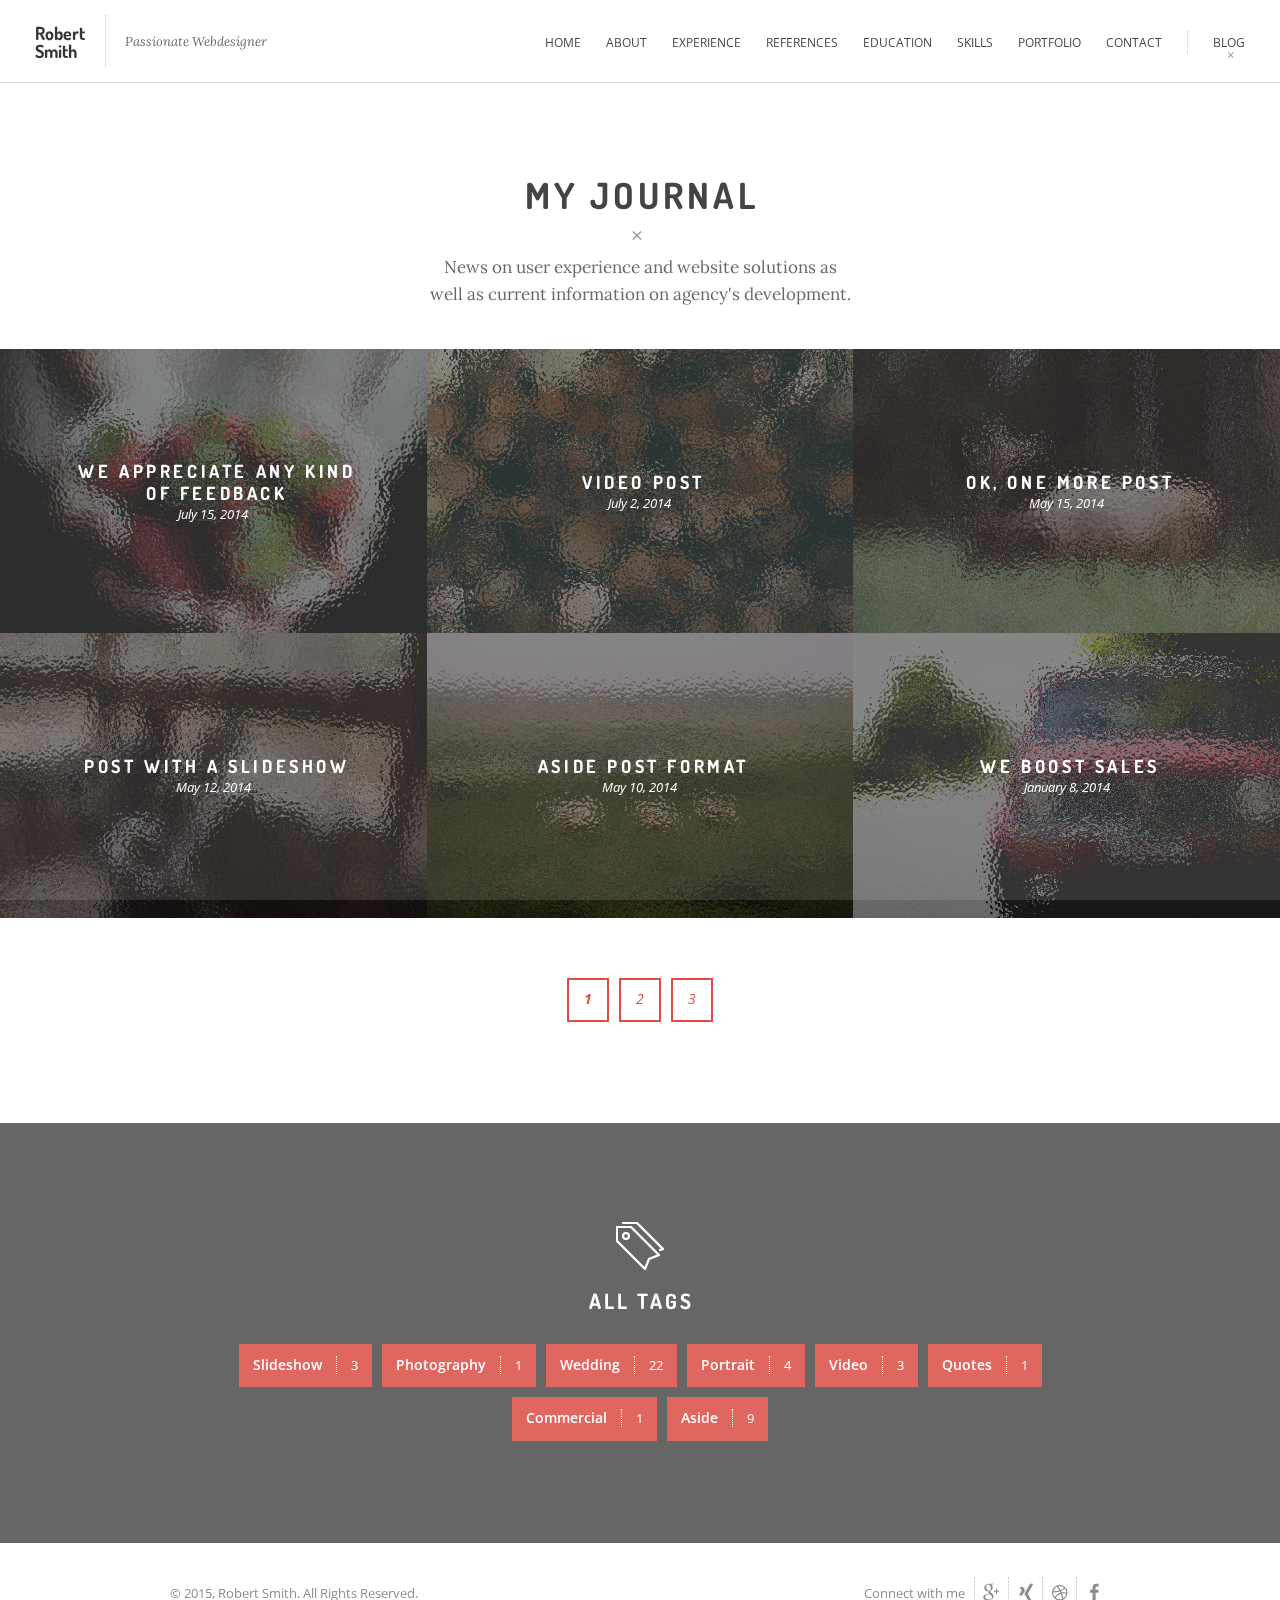
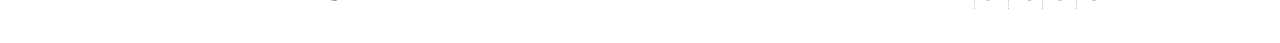
<file: blog.html>
<!DOCTYPE html>
<html class="no-js" lang="en">
<head>
<meta charset="utf-8">
<title>Robert Smith - My Resume - Responsive Retina Parallax HTML5 CV</title>
<meta name="viewport" content="width=device-width, initial-scale=1, maximum-scale=1">
<meta name="author" content="ppandp">
<meta name="Description" content="My Resume - Responsive Retina Parallax HTML5 CV" />
<link href="css/reset.css" rel="stylesheet" type="text/css" media="screen" />
<link href="css/contact.css" rel="stylesheet" type="text/css" media="screen" />
<link href="css/progress.css" rel="stylesheet" type="text/css" media="screen">
<link href="css/styles.css" rel="stylesheet" type="text/css" media="screen" />
<link href="css/print.css" rel="stylesheet" type="text/css" media="print" />
<link href="css/flexslider.css" rel="stylesheet" type="text/css" media="screen">
<link href="css/animate.css" rel="stylesheet" type="text/css" media="screen">
<!--[if gt IE 8]><!--><link href="css/retina-responsive.css" rel="stylesheet" type="text/css" media="screen" /><!--<![endif]-->
<!--[if !IE]> <link href="css/retina-responsive.css" rel="stylesheet" type="text/css" media="screen" /> <![endif]-->
<link href="http://fonts.googleapis.com/css?family=Open+Sans:400,300,400italic,700,600" rel="stylesheet" type="text/css" />
<link href="http://fonts.googleapis.com/css?family=Dosis:300,400,500,600,700,800" rel="stylesheet" type="text/css" />
<link href="http://fonts.googleapis.com/css?family=Lora:400,400italic" rel="stylesheet" type="text/css" />
<script src="js/modernizr.custom.js" type="text/javascript"></script>
</head>
<body class="blog">
<!-- Preloader -->
<div id="preloader">
  <div id="status">
    <div class="parent">
      <div class="child">
        <p class="small">loading</p>
      </div>
    </div>
  </div>
</div>
<!-- end preloader -->
<!-- start header -->
<header class="clearfix">
  <h1 id="logo"> <a href="index.html">Robert<br />
    Smith</a> </h1>
  <div class="tagline"><span>Passionate Webdesigner</span></div>
  <div id="nav-button"> <span class="nav-bar"></span> <span class="nav-bar"></span> <span class="nav-bar"></span> </div>
  <nav>
    <ul id="nav">
      <li><a href="index.html">Home</a>
        <div class="menu-line">&times;</div>
      </li>
      <li><a href="index.html#ancor2">About</a>
        <div class="menu-line">&times;</div>
      </li>
      <li><a href="index.html#ancor3">Experience</a>
        <div class="menu-line">&times;</div>
      </li>
      <li><a href="index.html#ancor4">References</a>
        <div class="menu-line">&times;</div>
      </li>
      <li><a href="index.html#ancor5">Education</a>
        <div class="menu-line">&times;</div>
      </li>
      <li><a href="index.html#ancor6">Skills</a>
        <div class="menu-line">&times;</div>
      </li>
      <li><a href="index.html#ancor7">Portfolio</a>
        <div class="menu-line">&times;</div>
      </li>
      <li><a href="index.html#ancor8">Contact</a>
        <div class="menu-line">&times;</div>
      </li>
      <li class="active external"><a href="blog.html">Blog</a>
        <div class="menu-line">&times;</div>
      </li>
    </ul>
  </nav>
</header>
<!-- end header -->
<section class="section no-border" id="section2">
  <div class="container clearfix">
    <div class="col1-1 centered">
      <h3>My Journal</h3>
      <div class="divider">&times;</div>
    </div>
    <div class="col1-1">
      <p class="sub-heading">News on user experience and website solutions as well as current information on agency's development.</p>
    </div>
  </div>
  <div class="full_width_gallery desktop_items_3 tablet_items_2 mobile_items_1 clearfix">
    <figure class="gallery_item"><a href="post.html" title="" class="whole-tile"></a> <img alt="" src="images/blog/image40.jpg" />
      <figcaption class="gallery_item_text show no-hover">
        <div class="v_centralizer"> <strong>We Appreciate Any Kind of Feedback</strong> <i>July 15, 2014</i> </span> </div>
        <div class="read-more"><span>Read Article</span></div>
      </figcaption>
    </figure>
    <figure class="gallery_item"><a href="post.html" title="" class="whole-tile"></a> <img alt="" src="images/blog/image03.jpg" />
      <figcaption class="gallery_item_text show no-hover">
        <div class="v_centralizer"> <strong>Video Post</strong> <i>July 2, 2014</i> </span> </div>
        <div class="read-more"><span>Read Article</span></div>
      </figcaption>
    </figure>
    <figure class="gallery_item"><a href="post.html" title="" class="whole-tile"></a> <img alt="" src="images/blog/image35.jpg" />
      <figcaption class="gallery_item_text show no-hover">
        <div class="v_centralizer"> <strong>ok, one more post</strong> <i>May 15, 2014</i> </span> </div>
        <div class="read-more"><span>Read Article</span></div>
      </figcaption>
    </figure>
    <figure class="gallery_item"><a href="post.html" title="" class="whole-tile"></a> <img alt="" src="images/blog/image41.jpg" />
      <figcaption class="gallery_item_text show no-hover">
        <div class="v_centralizer"> <strong>Post with a Slideshow</strong> <i>May 12, 2014</i> </span> </div>
        <div class="read-more"><span>Read Article</span></div>
      </figcaption>
    </figure>
    <figure class="gallery_item"><a href="post.html" title="" class="whole-tile"></a> <img alt="" src="images/blog/image42.jpg" />
      <figcaption class="gallery_item_text show no-hover">
        <div class="v_centralizer"> <strong>Aside Post Format</strong> <i>May 10, 2014</i> </span> </div>
        <div class="read-more"><span>Read Article</span></div>
      </figcaption>
    </figure>
    <figure class="gallery_item"><a href="post.html" title="" class="whole-tile"></a> <img alt="" src="images/blog/image44.jpg" />
      <figcaption class="gallery_item_text show no-hover">
        <div class="v_centralizer"> <strong>We Boost Sales</strong> <i>January 8, 2014</i> </span> </div>
        <div class="read-more"><span>Read Article</span></div>
      </figcaption>
    </figure>
  </div>
  <div class="container clearfix">
    <div class="centralizer"> <a href="#" class="button active">1</a> <a href="#" class="button">2</a> <a href="#" class="button">3</a> </div>
  </div>
</section>
<section class="section no-border" id="section3">
  <div class="container clearfix z-index">
    <div class="col1-1 centered">
      <div class="icons tags"></div>
      <h4 class="white">All Tags</h4>
    </div>
    <div class="col1-1 centered white-space">
      <div class="tiny-break"></div>
      <a href="#">
      <p class="tag">Slideshow<span>3</span></p>
      </a> <a href="#">
      <p class="tag">Photography<span>1</span></p>
      </a> <a href="#">
      <p class="tag">Wedding<span>22</span></p>
      </a> <a href="#">
      <p class="tag">Portrait<span>4</span></p>
      </a> <a href="#">
      <p class="tag">Video<span>3</span></p>
      </a> <a href="#">
      <p class="tag">Quotes<span>1</span></p>
      </a> <a href="#">
      <p class="tag">Commercial<span>1</span></p>
      </a> <a href="#">
      <p class="tag">Aside<span>9</span></p>
      </a>
      <div class="break"></div>
    </div>
  </div>
  <div class="overlay2"></div>
</section>
<footer>
  <div class="container clearfix">
    <p><span class="alignleft small">© 2015, Robert Smith. All Rights Reserved.</span> <span class="alignright small">Connect with me&nbsp;&nbsp;&nbsp; <a href="#" target="_blank" class="social_icon facebook"></a> <a href="#" target="_blank" class="social_icon dribbble"></a> <a href="#" target="_blank" class="social_icon xing"></a> <a href="#" target="_blank" class="social_icon googleplus"></a> </span> </p>
  </div>
</footer>
<script src="js/jquery-1.11.2.min.js" type="text/javascript"></script>
<script src="js/jquery-easing-1.3.js" type="text/javascript"></script>
<script src="js/retina.min.js" type="text/javascript"></script>
<script src="js/jquery.touchSwipe.min.js" type="text/javascript"></script>
<!--<script src="js/jquery.nav.js" type="text/javascript"></script>-->
<script src="js/input.fields.js" type="text/javascript"></script>
<script src="js/jquery.form.js" type="text/javascript"></script>
<script src="js/preloader.js" type="text/javascript"></script>
<script src="js/responsive-nav.js" type="text/javascript"></script>
<script src="js/SmoothScroll.js" type="text/javascript"></script>
<script src="js/jquery.flexslider-min.js" type="text/javascript"></script>
<script src="js/jquery.sticky.js" type="text/javascript"></script>
<script src="js/jquery-asPieProgress.min.js" type="text/javascript"></script>
<script src="js/jquery.lettering.js" type="text/javascript"></script>
<script src="js/jquery.textillate.js" type="text/javascript"></script>
<script src="js/general-lettering.js" type="text/javascript"></script>
<script src="js/jquery.sliphover.min.js"></script>
<script src="js/custom.js"></script>
<!--[if lt IE 9]><script src="http://html5shim.googlecode.com/svn/trunk/html5.js"></script><![endif]-->
</body>
</html>
</file>
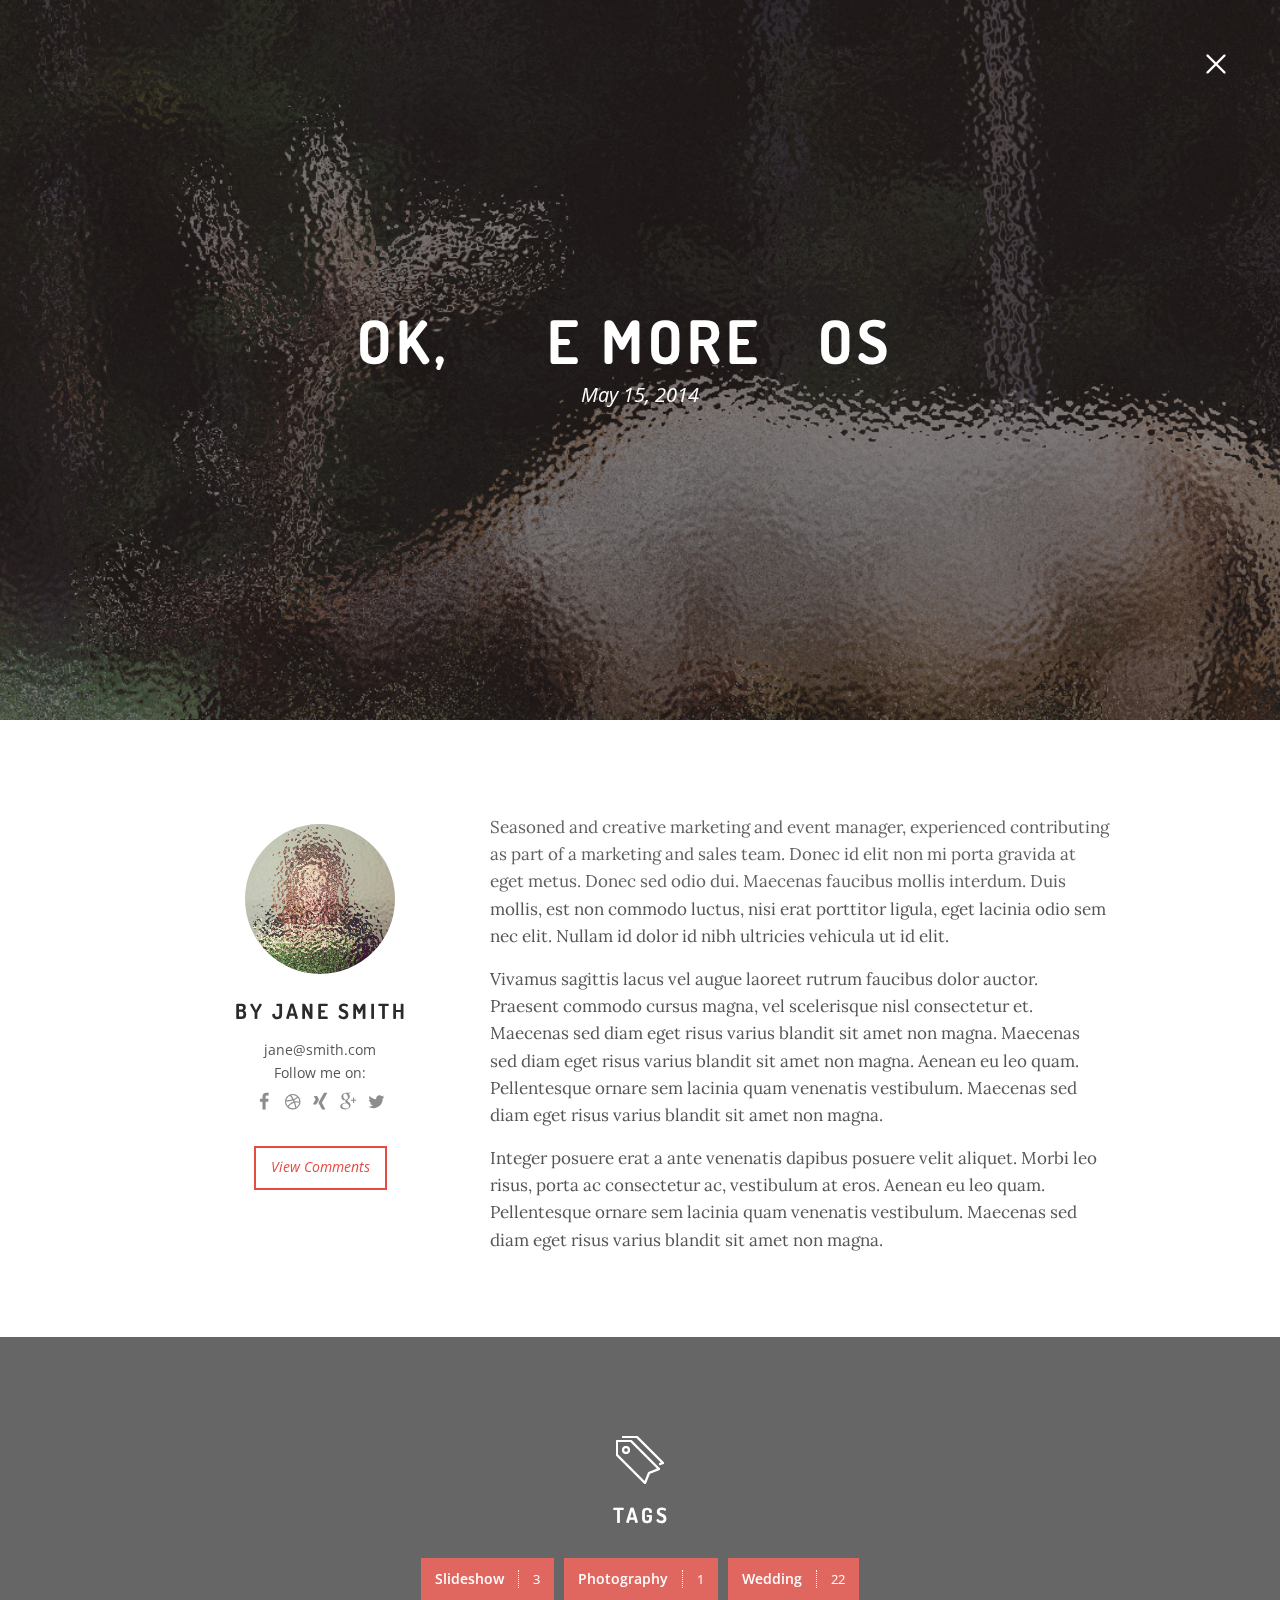
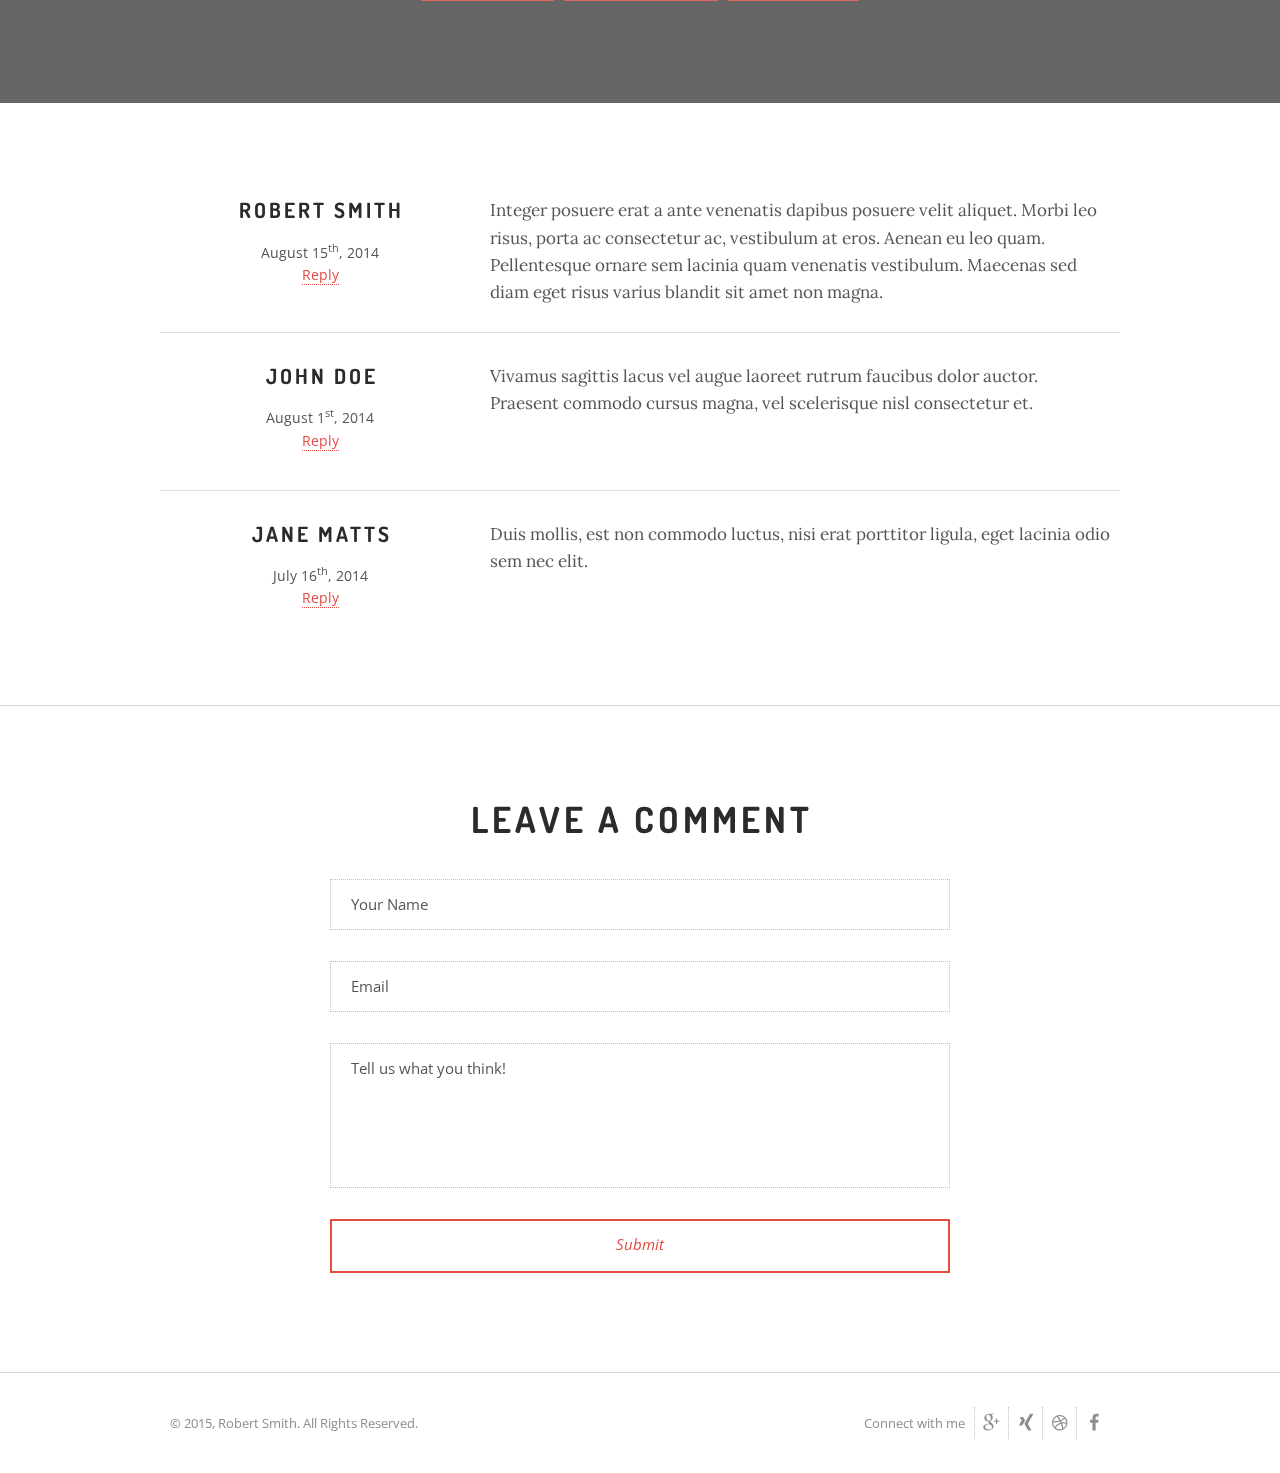
<file: post.html>
<!DOCTYPE html>
<html class="no-js" lang="en">
<head>
<meta charset="utf-8">
<title>Robert Smith - My Resume - Responsive Retina Parallax HTML5 CV</title>
<meta name="viewport" content="width=device-width, initial-scale=1, maximum-scale=1">
<meta name="author" content="ppandp">
<meta name="Description" content="My Resume - Responsive Retina Parallax HTML5 CV" />
<link href="css/reset.css" rel="stylesheet" type="text/css" media="screen" />
<link href="css/contact.css" rel="stylesheet" type="text/css" media="screen" />
<link href="css/progress.css" rel="stylesheet" type="text/css" media="screen">
<link href="css/styles.css" rel="stylesheet" type="text/css" media="screen" />
<link href="css/print.css" rel="stylesheet" type="text/css" media="print" />
<link href="css/flexslider.css" rel="stylesheet" type="text/css" media="screen">
<link href="css/animate.css" rel="stylesheet" type="text/css" media="screen">
<!--[if gt IE 8]><!--><link href="css/retina-responsive.css" rel="stylesheet" type="text/css" media="screen" /><!--<![endif]-->
<!--[if !IE]> <link href="css/retina-responsive.css" rel="stylesheet" type="text/css" media="screen" /> <![endif]-->
<link href="http://fonts.googleapis.com/css?family=Open+Sans:400,300,400italic,700,600" rel="stylesheet" type="text/css" />
<link href="http://fonts.googleapis.com/css?family=Dosis:300,400,500,600,700,800" rel="stylesheet" type="text/css" />
<link href="http://fonts.googleapis.com/css?family=Lora:400,400italic" rel="stylesheet" type="text/css" />
<script src="js/modernizr.custom.js" type="text/javascript"></script>
</head>
<body class="post post1">
<!-- Preloader -->
<div id="preloader">
  <div id="status">
    <div class="parent">
      <div class="child">
        <p class="small">loading</p>
      </div>
    </div>
  </div>
</div>
<!-- end preloader -->
<section class="intro section" id="section1"><a class="close-post" href="blog.html"></a>
  <div class="overlay">
    <div id="headline_cycler">
      <div class="headline_cycler_centralizer">
        <ul class="flexslider">
          <li class="slide first">
            <h2 class="atxt_hl">ok, one more post</h2>
            <p class="atxt_sl">May 15, 2014</p>
          </li>
          <li class="slide"> </li>
        </ul>
      </div>
    </div>
  </div>
</section>
<section class="section no-border" id="section2">
  <div class="container clearfix">
    <div class="col1-3 col2-3m">
      <div class="info_panel centered">
        <div class="blog-author-picture">
          <div class="images round"><img alt="" src="images/blog/about01.jpg" /></div>
        </div>
        <h4>by Jane Smith</h4>
        <p>jane@smith.com<br />
          Follow me on:<br>
          <a href="#" target="_blank" class="social_icon facebook"></a> <a href="#" target="_blank" class="social_icon dribbble"></a> <a href="#" target="_blank" class="social_icon xing"></a> <a href="#" target="_blank" class="social_icon googleplus"></a> <a href="#" target="_blank" class="social_icon twitter"></a></p>
        <div class="centralizer"> <a href="#section4" class="button">View Comments</a> </div>
      </div>
    </div>
    <div class="col2-3 content hentry">
      <p>Seasoned and creative marketing and event manager, experienced contributing as part of a marketing and sales team. Donec id elit non mi porta gravida at eget metus. Donec sed odio dui. Maecenas faucibus mollis interdum. Duis mollis, est non commodo luctus, nisi erat porttitor ligula, eget lacinia odio sem nec elit. Nullam id dolor id nibh ultricies vehicula ut id elit. </p>
      <p> Vivamus sagittis lacus vel augue laoreet rutrum faucibus dolor auctor. Praesent commodo cursus magna, vel scelerisque nisl consectetur et. Maecenas sed diam eget risus varius blandit sit amet non magna. Maecenas sed diam eget risus varius blandit sit amet non magna. Aenean eu leo quam. Pellentesque ornare sem lacinia quam venenatis vestibulum. Maecenas sed diam eget risus varius blandit sit amet non magna.</p>
      <p>Integer posuere erat a ante venenatis dapibus posuere velit aliquet. Morbi leo risus, porta ac consectetur ac, vestibulum at eros. Aenean eu leo quam. Pellentesque ornare sem lacinia quam venenatis vestibulum. Maecenas sed diam eget risus varius blandit sit amet non magna.</p>
    </div>
  </div>
</section>
<section class="section no-border" id="section3">
  <div class="container clearfix z-index">
    <div class="col1-1 centered">
      <div class="icons tags"></div>
      <h4 class="white">Tags</h4>
    </div>
    <div class="col1-1 centered white-space">
      <div class="tiny-break"></div>
      <a href="#">
      <p class="tag">Slideshow<span>3</span></p>
      </a> <a href="#">
      <p class="tag">Photography<span>1</span></p>
      </a> <a href="#">
      <p class="tag">Wedding<span>22</span></p>
      </a>
      <div class="break"></div>
    </div>
  </div>
  <div class="overlay2"></div>
</section>
<section class="section" id="section4">
  <div class="container clearfix">
    <div class="col1-3 col2-3m">
      <div class="info_panel centered">
        <h4>Robert Smith</h4>
        <p>August 15<span class="superscript">th</span>, 2014<br />
          <a href="#">Reply</a></p>
      </div>
    </div>
    <div class="col2-3 content">
      <p>Integer posuere erat a ante venenatis dapibus posuere velit aliquet. Morbi leo risus, porta ac consectetur ac, vestibulum at eros. Aenean eu leo quam. Pellentesque ornare sem lacinia quam venenatis vestibulum. Maecenas sed diam eget risus varius blandit sit amet non magna.</p>
    </div>
    <div class="clear"></div>
    <div class="thin-borderline"></div>
    <div class="col1-3 col2-3m">
      <div class="info_panel centered">
        <h4>John Doe</h4>
        <p>August 1<span class="superscript">st</span>, 2014<br />
          <a href="#">Reply</a></p>
      </div>
    </div>
    <div class="col2-3 content">
      <p> Vivamus sagittis lacus vel augue laoreet rutrum faucibus dolor auctor. Praesent commodo cursus magna, vel scelerisque nisl consectetur et.</p>
    </div>
    <div class="clear"></div>
    <div class="thin-borderline"></div>
    <div class="col1-3 col2-3m">
      <div class="info_panel centered">
        <h4>Jane Matts</h4>
        <p>July 16<span class="superscript">th</span>, 2014<br />
          <a href="#">Reply</a></p>
      </div>
    </div>
    <div class="col2-3 content">
      <p>Duis mollis, est non commodo luctus, nisi erat porttitor ligula, eget lacinia odio sem nec elit.</p>
    </div>
  </div>
</section>
<section class="section" id="section8">
  <div id="ancor8"></div>
  <div class="container clearfix">
    <div class="col1-1 centered">
      <h3>Leave a Comment</h3>
      <div class="break"></div>
    </div>
    <div class="col2-3 col1-3m">
      <div id="contact">
        <form method="post" action="contact.php" name="contactform" id="contactform" autocomplete="off">
          <fieldset>
          <label for="name" accesskey="U"><span class="required">Your Name</span></label>
          <input name="name" type="text" id="name" size="30" title="Your Name" />
          <label for="email" accesskey="E"><span class="required">Email</span></label>
          <input name="email" type="text" id="email" size="30" title="Email" />
          <label for="comments" accesskey="C"><span class="required">Tell us what you think!</span></label>
          <textarea name="comments" cols="40" rows="3" id="comments" title="Tell us what you think!"></textarea>
          <input type="submit" class="submit" id="submit" value="Submit" />
          <span id="message"></span>
          </fieldset>
        </form>
      </div>
    </div>
  </div>
</section>
<footer>
  <div class="container clearfix">
    <p><span class="alignleft small">© 2015, Robert Smith. All Rights Reserved.</span> <span class="alignright small">Connect with me&nbsp;&nbsp;&nbsp; <a href="#" target="_blank" class="social_icon facebook"></a> <a href="#" target="_blank" class="social_icon dribbble"></a> <a href="#" target="_blank" class="social_icon xing"></a> <a href="#" target="_blank" class="social_icon googleplus"></a> </span> </p>
  </div>
</footer>
<script src="js/jquery-1.11.2.min.js" type="text/javascript"></script>
<script src="js/jquery-easing-1.3.js" type="text/javascript"></script>
<script src="js/retina.min.js" type="text/javascript"></script>
<script src="js/jquery.touchSwipe.min.js" type="text/javascript"></script>
<script src="js/jquery.nav.js" type="text/javascript"></script>
<script src="js/input.fields.js" type="text/javascript"></script>
<script src="js/jquery.form.js" type="text/javascript"></script>
<script src="js/preloader.js" type="text/javascript"></script>
<script src="js/responsive-nav.js" type="text/javascript"></script>
<script src="js/SmoothScroll.js" type="text/javascript"></script>
<script src="js/jquery.flexslider-min.js" type="text/javascript"></script>
<script src="js/jquery.sticky.js" type="text/javascript"></script>
<script src="js/jquery-asPieProgress.min.js" type="text/javascript"></script>
<script src="js/jquery.lettering.js" type="text/javascript"></script>
<script src="js/jquery.textillate.js" type="text/javascript"></script>
<script src="js/general-lettering.js" type="text/javascript"></script>
<script src="js/jquery.sliphover.min.js"></script>
<script src="js/custom.js"></script>
<!--[if lt IE 9]><script src="http://html5shim.googlecode.com/svn/trunk/html5.js"></script><![endif]-->
</body>
</html>
</file>
<file: css/contact.css>
#contact { display: block; width: auto; margin: 0; padding: 0px; border: none;  overflow:visible }

/* Form style */

#contact label { display: none; float: none; height:0px; }

button::-moz-focus-inner,
input[type="reset"]::-moz-focus-inner,
input[type="button"]::-moz-focus-inner,
input[type="submit"]::-moz-focus-inner,
input[type="file"] > input[type="button"]::-moz-focus-inner {border:0;padding:0;margin:0;}

input, textarea, select {  border:0; float:none; display:block; -webkit-appearance: none; margin-bottom:31px; color:#555;}
article input, article textarea, article select { width:620px; }
#contact textarea { resize: none;}
input:focus, textarea:focus, select:focus {  }
input.submit { border:2px solid #e44b43; color:#e44b43; font-style: italic; font-size:15px; font-weight:normal; padding:13px 25px 16px 25px; line-height:1.4; letter-spacing:0px; background:transparent; display:inline-block; width:100%; font-family:'Open Sans', Arial, Helvetica, sans-serif; cursor:pointer; margin-bottom:13px; vertical-align:middle; float:left}

.hide {float:right; }

#contact fieldset { padding-left:0px;}

#contact span.required { padding-left:28px; background:url(../images/bg-bullet.png) no-repeat 12px 5px; margin-left:-28px; }

#message { margin: 0; padding: 0px; z-index:200; height:auto; width:230px; margin:15px 0 0 0; display:inline-block !important; font-size:14px; font-family:"Open Sans", Arial, Helvetica, sans-serif; font-style:italic }
#success_page { /*width:230px; margin-left:70px;*/  }
#success_page h4 {font-family: 'Open Sans', Arial, Helvetica, sans-serif; margin-top:-4px; font-style:normal; letter-spacing:3px; font-size:16px; }

.error_message { display: block; height:auto; width:auto; color:#8a1f11; }

.loader { display:none; }

#comments {height: 145px; }

input, textarea {
    -webkit-appearance: none;
    border-radius: 0;
}
textarea, select, input:not([type="radio"]):not([type="checkbox"]):not([type="hidden"]):not([type="button"]):not([type="submit"]):not([type="image"]){
  background-color: #fff;
  border: 1px dotted #c0c0c0;  
  margin-right: 0;
  width: 100%;
  font: 15px "Open Sans",Arial,Helvetica,sans-serif;
  padding: 14px 20px 15px 20px;
}
</file>
<file: css/progress.css>
.pie_progress {
  text-align: center;
  position: relative;
  -webkit-transform-style: preserve-3d;
          transform-style: preserve-3d;
}
.pie_progress svg {
  margin: 0 auto;
}
.pie_progress__content,
.pie_progress__number,
.pie_progress__label,
.pie_progress__icon {
  width: 100%;
  position: absolute;
  top: 50%;
  left: 0;
  -webkit-transform: translateY(-50%);
      -ms-transform: translateY(-50%);
       -o-transform: translateY(-50%);
          transform: translateY(-50%);
}
.pie_progress__number {
  font-size: 42px;
}
.pie_progress__label {
  margin-top: 32px;
  font-size: 12px;
}
</file>
<file: css/styles.css>
@charset "utf-8";
/* CSS Document */


/*------------------------------------------------------------------
[Table of contents]
 0. Fonts
 1. Clearfix
 2. Preloader
 3. Typography
 4. Headings
 5. Buttons
 6. Main Nav
 7. Main Content
 8. Column Grid
 9. Images
10. Icons
11. Galleries
12. Services
13. Quote Slider
14. Info Panel
15. Footer
16. Lists
17. Ajax
18. Blog
-------------------------------------------------------------------*/

/* =0. Fonts
--------------------------------------------------------------------------------------------------------*/
@font-face {
 font-family: 'fontello';
 src: url('../fonts/fontello.eot?3837060');
 src: url('../fonts/fontello.eot?3837060#iefix') format('embedded-opentype'), url('../fonts/fontello.woff?3837060') format('woff'), url('../fonts/fontello.ttf?3837060') format('truetype'), url('../fonts/fontello.svg?3837060#fontello') format('svg');
 font-weight: normal;
 font-style: normal;
}
/* Chrome hack: SVG is rendered more smooth in Windows. 100% magic, uncomment if you need it. */
/* Note, that will break hinting! In other OS-es font will be not as sharp as it could be */
/*
@media screen and (-webkit-min-device-pixel-ratio:0) {
  @font-face {
    font-family: 'fontello';
    src: url('../font/fontello.svg?43886684#fontello') format('svg');
  }
}
*/
/* End Fonts
--------------------------------------------------------------------------------------------------------*/

/* =1. Clearfix
--------------------------------------------------------------------------------------------------------*/
.clear { clear: both; }
.clearfix:after { content: "."; display:block; height:0; clear:both; visibility:hidden; }/* ----- clear fix for floats ----- */
.clearfix { display:inline-block; }
* html .clearfix { height:1%; }/* hides clearfix from IE-mac */
.clearfix { display:block; }/* end hide from IE-mac */
.alignleft { float:left; }
.alignright { float:right; }
.aligncenter { float:none; display:inline-block }
.alignnone { clear:both; font-size:0; line-height:0; margin:0; padding:0; border:0; height:0; width:0; }
.centered { text-align:center; }
.hidden { display: none !important; visibility: hidden; }
.visuallyhidden { border: 0; clip: rect(0 0 0 0); height: 1px; margin: -1px; overflow: hidden; padding: 0; position: absolute; width: 1px; }
.visuallyhidden.focusable:active, .visuallyhidden.focusable:focus { clip: auto; height: auto; margin: 0; overflow: visible; position: static; width: auto; }
.invisible { visibility: hidden; }
/* End Clearfix
--------------------------------------------------------------------------------------------------------*/


/* =2. Preloader
--------------------------------------------------------------------------------------------------------*/
#preloader { position:fixed; top:0; left:0; right:0; bottom:0; background:#fff; z-index:99999; }
#status { z-index:28; position:absolute; color:#2b2b2b; top:50%; height:220px; width:100%; margin-top:-110px; }
#preloader p.small { font-size:11px; display:block; text-transform:uppercase; font-style:normal; font-weight:700; letter-spacing:1px; /*margin-top:-3px;*/ font-family: "Open Sans", Arial, Helvetica, sans-serif; padding:0 !important }
/* horizontal centering */
.parent { width:300px; margin:0px auto; position:relative; height:220px; z-index:11 }
.child { text-align:center; }
/* vertical centering */
.parent { display: table }
.child { display: table-cell; vertical-align: middle; padding:0 50px; }
.child span { text-transform:uppercase; }
.no-js #preloader { display: none; }
/* End Preloader
--------------------------------------------------------------------------------------------------------*/


/* =3. Typography
--------------------------------------------------------------------------------------------------------*/
html { overflow: -moz-scrollbars-vertical; overflow-y: scroll; height:100%; width:100%; -webkit-box-sizing: border-box; -moz-box-sizing: border-box; box-sizing: border-box; }
body { font: 14px 'Open Sans', Arial, Helvetica, sans-serif; color:#555; position:absolute; height:100%; width:100%; /*background:#fcfcfc*/ }
*, *:after, *:before { -webkit-box-sizing: inherit; -moz-box-sizing: inherit; box-sizing: inherit; padding: 0; margin: 0; }
strong { font-weight:700; }
a { color:#e44b43; text-decoration:none; }
p a { border-bottom:1px dotted #e44b43; -webkit-transition: all 0.2s ease 0s; -moz-transition: all 0.2s ease 0s; -o-transition: all 0.2s ease 0s; transition: all 0.2s ease 0s; }
p a:hover { border-bottom:1px solid #e44b43; -webkit-transition: all 0.2s ease 0s; -moz-transition: all 0.2s ease 0s; -o-transition: all 0.2s ease 0s; transition: all 0.2s ease 0s; }
p { padding:0px 0px 16px 0; line-height:1.6; font-weight:400; }
.col2-3 p { text-align:left !important }
p.sub-heading { display: block; max-width: 424px; margin: 0 auto; font-size:17px; text-align:center; font-family:'Lora', Georgia, "Times New Roman", Times, serif; padding-bottom:36px; }
.small { font-size:13px; }
p.no-border a { border:0 }
.stand-alone { margin-top:13px; padding-bottom:20px; font-size:19px; font-family:'Lora', Georgia, "Times New Roman", Times, serif; font-style:italic }
#section1 p { color:#fff; }
.content p, p.content, .hentry p { font-size:17px; font-family:'Lora', Georgia, "Times New Roman", Times, serif; }
span.arrow { font:13px 'Open Sans', 'Helvetica Neue', Arial, Helvetica, sans-serif; border:0 !important }
em { font-style:italic; }
code { font:13px "Courier New", Courier, monospace; font-style:normal; line-height:1.5; display:block; padding-top:4px; }
pre { padding:0 30px 25px 30px; border:1px dotted #c0c0c0; margin-top:10px; margin-bottom:30px; display:inline-block }
blockquote { padding:116px 0 0 0; margin:10px 0 25px 0; background:url(../images/icons/bg-chat.png) center 50px no-repeat; background-size:48px 48px; }
.hentry blockquote { padding:0 0 0 30px; margin:0px 0 28px 0; background:none; border-left:2px solid #e0e0e0 }
blockquote p { display: block; margin: 0 auto; padding: 0 12px 0 12px; max-width: 742px; font-style:italic; font-size:19px; text-align:center; font-family:'Lora', Georgia, "Times New Roman", Times, serif; color:#fff }
.hentry blockquote p { max-width:none; padding:0; font-style:italic; color:#333; }
blockquote p a { text-transform: uppercase; font-style: normal; font-size: 12px; line-height: 14px; font-family:'Open Sans', 'Helvetica Neue', Arial, Helvetica, sans-serif; color:#fff; border-bottom:1px dotted #fff; }
blockquote p a:hover { border-bottom:1px solid #fff; }
.superscript { vertical-align: super; font-size:9px }
p .superscript { font-size:11px; }
.divider { padding:0 6px 5px 0; text-align: center; position: relative; font-size: 21px; color: #8E8E8E; margin-top:-5px; }
/* End Typography
--------------------------------------------------------------------------------------------------------*/


/* =4. Headings
--------------------------------------------------------------------------------------------------------*/
h1#logo { display:block; display:table; height:52px; position:relative; float:left; text-transform:none }
h1#logo a { font-size:18px; display: table-cell; vertical-align: middle; font-family: "Dosis", "Open Sans", Arial, Helvetica, sans-serif; color:#181818 }
.tagline { float:left; font-family:'Lora', Georgia, "Times New Roman", Times, serif; font-size:13px; font-weight:400; padding:0 0 0 20px; margin:0px auto; position:relative; display:table; height:52px; margin-top:-1px; font-style:italic; }
.tagline span { display: table-cell; vertical-align: middle; padding:0 0 0 19px; border-left:1px dotted #c0c0c0 }
h2, h3, h4, h5 { font-family: "Dosis", "Open Sans", Arial, Helvetica, sans-serif; line-height:1.25 }
.hentry h1, .hentry h2, .hentry h3, .hentry h4, .hentry h5 { padding-bottom:25px; }
h1 { font-size: 50px; line-height: 1; text-transform: uppercase; color: #2b2b2b; font-weight: 700; }
h2 { font-size: 40px; line-height: 48px; text-transform: uppercase; color: #2b2b2b; font-weight: 700; letter-spacing:5px; }
#section1 h2 { color:#fff; margin-bottom:4px; }
h3 { font-size:36px; font-weight:700; color:#2b2b2b; text-transform:uppercase; line-height:1.1; padding:0 0px 10px 0; text-align:center; letter-spacing:4px; }
.centered h3 { margin-left:4px; }
.hentry h3 { text-align:left }
h4 { font-weight:700; color:#2b2b2b; text-transform: uppercase; font-size: 21px; margin-bottom:15px; letter-spacing:3px; }
.centered h4 { margin-left:3px; }
h4.white {color:#fff; }
h4.with-p-below { margin-bottom:5px; }
h5 { font-weight:500; color:#2b2b2b; text-transform: none; font-size: 18px; line-height: 21px; /*letter-spacing: 3px;*/ margin-bottom:17px; }
/* End Headings
--------------------------------------------------------------------------------------------------------*/


/* =5. Buttons
--------------------------------------------------------------------------------------------------------*/
#arrow-down { position:absolute; bottom:0; left:50%; z-index:11; height:100px; width:70px; margin-left:-35px; background:url(../images/bg-arrow-down.png) no-repeat 21px 26px rgba(255, 103, 95, .8); background-size:28px 16px; text-indent:-9999px; display:block; }
.read-more { position:absolute; z-index:54; bottom:0; left:0; text-align:center; width:100%; margin-bottom:-40px; opacity:0; -webkit-transition: opacity 0.42s ease-in-out 0s, margin 0.42s ease-in-out 0s; -moz-transition: opacity 0.42s ease-in-out 0s, margin 0.42s ease-in-out 0s; transition: opacity 0.42s ease-in-out 0s, margin 0.42s ease-in-out 0s; }
.gallery_item:hover .read-more { margin-bottom:0; opacity:1 }
.read-more span { background:rgba(255, 103, 95, .8); color:#fff; font-size:12px; text-transform:uppercase; font-style:normal; padding:10px 14px 11px 14px; display:inline-block; margin:0 auto; height:38px; }
/* End Text and Buttons
--------------------------------------------------------------------------------------------------------*/


/* =6. Main Nav
--------------------------------------------------------------------------------------------------------*/
nav { margin:0px auto; position:relative; display:table; height:52px; float:right; z-index:1000 }
#nav { display: table-cell; vertical-align: middle; }
#nav li { float:left; margin:0px 0px 0px 25px; cursor:pointer; position:relative }
#nav li.external {border-left:1px dotted #c0c0c0; padding-left:25px; }
#nav li a { color:#2b2b2b; font-family: "Open Sans", Arial, Helvetica, sans-serif; font-size:12px; font-weight:400; text-decoration:none; text-transform:uppercase; display:block; padding:3px 0; z-index:100 }
#nav li:hover a { color:#2b2b2b; }
#nav li .menu-line { text-align: center; position: absolute; left:50%; width:30px; margin-left:-15px; font-size: 13px; color: #fff; margin-top:-8px; -webkit-transition: all 0.2s ease 0s; transition: all 0.2s ease 0s; z-index:1; pointer-events:none }
#nav li.active .menu-line { color: #8E8E8E; -webkit-transition: all 0.2s ease 0s; transition: all 0.2s ease 0s; }
#nav li.external .menu-line {padding-left:25px; }
/* End Main Nav
--------------------------------------------------------------------------------------------------------*/


/* =7. Main Content
--------------------------------------------------------------------------------------------------------*/
header { position:relative; z-index: 9999; width:100%; background:#fff; padding:16px 35px 14px; -webkit-box-shadow:0 1px 0 rgba(0, 0, 0, 0.17); box-shadow:0 1px 0 rgba(0, 0, 0, 0.17); }
#undefined-sticky-wrapper { /*position:fixed;*/ z-index:200; width:100% }
.container { width:960px; position:relative; margin:0 auto; }
.section { position:relative; padding:94px 0 67px 0; display:block; border-bottom:1px solid #d8d8d8; }
.section.no-padding { padding:0; border:0; }
.section.no-border, #section1 { border:0 }
.section.grey { background:#ececec; }
#ancor2, #ancor3, #ancor4, #ancor5, #ancor6, #ancor7, #ancor8 { position:absolute;/* top:-159px;*/ }
#section1 { display:block; height:100%; width:100%; }
.post #section1 { height:80%; }
/* fullscreen intro */
.intro { height:100%; width:100%; background:url(../images/bg.jpg) no-repeat center top; -webkit-background-size: 100% auto; -moz-background-size: 100% auto; -o-background-size: 100% auto; background-size: 100% auto; -webkit-background-size: cover; -moz-background-size: cover; -o-background-size: cover; background-size: cover; display:block; background-attachment:fixed; }
.touch .intro { background:url(../images/bg.jpg) center center no-repeat; background-attachment: scroll; }

.blog #section3 { height:auto; width:100%; background:url(../images/references.jpg) no-repeat center center fixed; -webkit-background-size: 100% auto; -moz-background-size: 100% auto; -o-background-size: 100% auto; background-size: 100% auto; -webkit-background-size: cover; -moz-background-size: cover; -o-background-size: cover; background-size: cover; display:block; background-attachment:fixed; position:relative }
.blog.touch #section3 { background:url(../images/references.jpg) center center no-repeat; background-attachment: scroll; }

.post1 .intro, .post1 #section3 { height:70%; width:100%; background:url(../images/blog/fullscreen-blog.jpg) no-repeat center top; -webkit-background-size: 100% auto; -moz-background-size: 100% auto; -o-background-size: 100% auto; background-size: 100% auto; -webkit-background-size: cover; -moz-background-size: cover; -o-background-size: cover; background-size: cover; display:block; background-attachment:fixed; }
.post1.touch .intro, .post1.touch #section3 { background:url(../images/fullscreen-blog.jpg) center center no-repeat; background-attachment: scroll; }
.post1 #section3 {height:auto !important }

.overlay { display:block; position:absolute; top:0; background-color:rgba(0, 0, 0, .5); z-index:10; width:100%; height:100%; }
.overlay2 { display:block; position:absolute; top:0; background-color:rgba(0, 0, 0, .6); z-index:10; width:100%; height:100%; }
#headline_cycler { display: table; position: absolute; text-align: center; top: 50%; height:140px; margin-top:-70px; width: 100%; z-index:111; }
.headline_cycler_centralizer { display: table-cell; vertical-align: middle; }
#headline_cycler ul.flexslider { display: block; text-align: center; width: 100%; }
#headline_cycler ul.flexslider > li > h2 { font-size: 60px; line-height: 62px; text-transform: uppercase; color: #fff; font-weight: 700; letter-spacing: 5px; margin-bottom: 8px; margin-left:5px; }
#headline_cycler ul.flexslider > li > p { color: #fff; font-size: 20px; margin: 0; padding: 0 0 0px 0; font-family: "Open Sans", Arial, Helvetica, sans-serif; font-style:italic }
#headline_cycler .slide { padding: 0 12px; }
.no-js #headline_cycler .slide { display: none; }
.no-js #headline_cycler .slide:first-child { display: block; }
.thin-borderline { background:#e0e0e0; width:100%; display:block; height:1px; position:relative; margin:10px 0 30px 0; }
.borderline { width:100%; display:block; height:1px; position:relative; background-color:rgba(222, 222, 222, 1); margin:15px 0 15px 0 }
.borderline:before { background:none repeat scroll 0 0 rgba(222, 222, 222, 1); bottom:-7px; content:""; height:14px; left:50%; position:absolute; -webkit-transform:rotate(45deg); -moz-transform:rotate(45deg); -ms-transform:rotate(45deg); -o-transform:rotate(45deg); width:14px; margin-left:-7px; }
.borderline:after { background:#fff; bottom:-5px; content:""; height:16px; left:50%; margin-left:-8px; position:absolute; -webkit-transform:rotate(45deg); -moz-transform:rotate(45deg); -ms-transform:rotate(45deg); -o-transform:rotate(45deg); width:16px; }
.margin { margin:0 20px; }
.break { display:block; height:30px; width:100%; position:relative }
.tiny-break { display:block; height:10px; width:100%; position:relative }
.big-break { display:block; height:50px; width:100%; position:relative }
.videos { height:350px; width:620px }
.videoWrapper { position:relative; padding-bottom:56.25%; /* 16:9 */ height:0; }
.videoWrapper iframe { position:absolute; top:0; left:0; width:100%; height:100%; }
#quotes-wrapper { height:auto; width:100%; background:url(../images/references.jpg) no-repeat center center fixed; -webkit-background-size: 100% auto; -moz-background-size: 100% auto; -o-background-size: 100% auto; background-size: 100% auto; -webkit-background-size: cover; -moz-background-size: cover; -o-background-size: cover; background-size: cover; display:block; background-attachment:fixed; position:relative }
.touch #quotes-wrapper { background:url(../images/references.jpg) center center no-repeat; background-attachment: scroll; }
/*only for webkit  browsers*/
@media screen and (-webkit-min-device-pixel-ratio:0) {
    .intro, #quotes-wrapper, #section3{
        background-attachment: scroll;
    }
}
/* =End Main Content
--------------------------------------------------------------------------------------------------------*/


/* =8. Column Grid
--------------------------------------------------------------------------------------------------------*/
.col1-1 { width:940px; margin:0px 10px; float:none; position:relative; }
.col1-2 { width:460px; margin:0px 10px; float:left; position:relative; }
.col1-3 { width:300px; margin:0px 10px; float:left; position:relative; }
.col2-3 { width:620px; margin:0px 10px; float:left; position:relative; }
.col2-3.no-margin { margin:0 !important; width:640px; }
.column-count2 { -webkit-column-count:2; -moz-column-count:2; column-count:2; -webkit-column-gap:40px; -moz-column-gap:40px; column-gap:40px; }
.col2-3.column-count2 { padding-right:20px; }
.post .col1-3m { margin:0 auto; float:none }
.col1-1.border-bottom { border-bottom:1px dotted #c0c0c0; padding-bottom:20px; margin-bottom:35px; }
.col1-1.border-top { border-top:1px dotted #c0c0c0; padding-top:20px; margin-top:25px; }
.accordion { margin:5px 0 45px 0; border-top:1px dotted #c0c0c0; }
section.grey .accordion { border-top:0 }
.tab { background:#fff; background-size:28px 16px; border-bottom:1px dotted #c0c0c0; margin-bottom:0px; position:relative }
.tab-arrow { background:url(../images/icons/bg-arrow-down.png) no-repeat; background-size:28px 16px; width:48px; height:48px; position:absolute; right:30px; top:50px; display:block; opacity:0; -webkit-transition: opacity 0.2s ease 0s; transition: opacity 0.2s ease 0s; }
.tab.closed:hover .tab-arrow, .tab.open .tab-arrow { opacity:1; -webkit-transition: opacity 0.2s ease 0s; transition: opacity 0.2s ease 0s; }
.tab.closed { cursor:pointer }
section.grey .tab { margin-bottom:20px; }
.time-range { width:260px; float:left; margin-right:20px; font-size:21px; font-weight:600; padding:40px; padding-right:0px; padding-top:45px; letter-spacing:-1px; text-transform:uppercase; height:100%; }
.time-range span { font-size:13px; font-weight:400; padding-right:6px; letter-spacing:0; }
.employer { width:660px; padding:14px 60px 7px 40px; border-left:1px dotted #c0c0c0; margin:25px 0; float:left }
.employer h4 { margin-bottom:8px; margin-top:0px; font-size:28px; text-transform:none; letter-spacing:0; font-weight:600 }
.employer h5 small { font-size:13px; font-weight:400; font-family: "Open Sans", Arial, Helvetica, sans-serif; }
/* =End Column Grid
--------------------------------------------------------------------------------------------------------*/


/* =9. Images
--------------------------------------------------------------------------------------------------------*/
.images img { width:100%; display: block; max-width: 100% !important; z-index:9; }
.images { overflow:hidden; position:relative; margin:0 0 20px 0 !important; }
img { box-shadow: #fff 0 0 0 }
.images.round img { border:0 none; border-radius:50%; }
.sliphoveritemTitle { font-size:16px; font-weight:600; line-height:22px; font-family: "Dosis", "Open Sans", Arial, Helvetica, sans-serif; text-transform:uppercase; letter-spacing:3.6px; padding-left:3.6px; }
.sliphoveritemTitle span { font-size:13px; font-style:italic; text-transform:none; font-weight:400; letter-spacing:0; font-family: "Open Sans", Arial, Helvetica, sans-serif; display:block; margin-top:-1px }
.sliphoveritemTitle div { position:relative; padding-left:5px; }
/* End Images
--------------------------------------------------------------------------------------------------------*/


/* =10. Icons
--------------------------------------------------------------------------------------------------------*/
.icons { position:relative; height:48px; width:48px; float:left; margin-top:4px; margin-bottom:20px; }
.centered .icons { float:none; display:inline-block; height:48px; width:48px; margin-top:5px; margin-bottom:14px; z-index:2; }
.map { background:url(../images/icons/bg-map.png) no-repeat center left; background-size:48px 48px; height:48px; width:48px; white-space:nowrap; padding-left:72px; padding-top:5px; margin-top:5px; }
.winner { background:url(../images/icons/bg-winner.png) no-repeat center; background-size:48px 48px; }
.time { background:url(../images/icons/bg-time.png) no-repeat center; background-size:48px 48px; }
.pig { background:url(../images/icons/bg-pig.png) no-repeat center; background-size:48px 48px; }
.adjust { background:url(../images/icons/bg-adjust.png) no-repeat center; background-size:48px 48px; }
.team { background:url(../images/icons/bg-team.png) no-repeat center; background-size:48px 48px; }
.works { background:url(../images/icons/bg-works.png) no-repeat center; background-size:48px 48px; }
.chat { background:url(../images/icons/bg-chat.png) no-repeat center; background-size:48px 48px; }
.notes { background:url(../images/icons/bg-notes.png) no-repeat center; background-size:48px 48px; }
.camera { background:url(../images/icons/bg-camera.png) no-repeat center; background-size:48px 48px; }
.illustration { background:url(../images/icons/bg-illustration.png) no-repeat center; background-size:48px 48px; }
.social { background:url(../images/icons/bg-social.png) no-repeat center; background-size:48px 48px; }
.vector { background:url(../images/icons/bg-vector.png) no-repeat center; background-size:48px 48px; }
.commerce { background:url(../images/icons/bg-commerce.png) no-repeat center; background-size:48px 48px; }
.search { background:url(../images/icons/bg-search.png) no-repeat center; background-size:48px 48px; }
.like { background:url(../images/icons/bg-like.png) center no-repeat; background-size:48px 48px; }
.share { background:url(../images/icons/bg-share.png) center no-repeat; background-size:48px 48px; }
.document { background:url(../images/icons/bg-document.png) center no-repeat; background-size:48px 48px; }
.apple { background:url(../images/icons/bg-apple.png) center no-repeat; background-size:48px 48px; }
.balance { background:url(../images/icons/bg-balance.png) center no-repeat; background-size:48px 48px; }
.beaker { background:url(../images/icons/bg-beaker.png) center no-repeat; background-size:48px 48px; }
.beer { background:url(../images/icons/bg-beer.png) center no-repeat; background-size:48px 48px; }
.books { background:url(../images/icons/bg-books.png) center no-repeat; background-size:48px 48px; }
.box { background:url(../images/icons/bg-box.png) center no-repeat; background-size:48px 48px; }
.cake { background:url(../images/icons/bg-cake.png) center no-repeat; background-size:48px 48px; }
.calculator { background:url(../images/icons/bg-calculator.png) center no-repeat; background-size:48px 48px; }
.cd { background:url(../images/icons/bg-cd.png) center no-repeat; background-size:48px 48px; }
.champagne { background:url(../images/icons/bg-champagne.png) center no-repeat; background-size:48px 48px; }
.chart { background:url(../images/icons/bg-chart.png) center no-repeat; background-size:48px 48px; }
.cheese { background:url(../images/icons/bg-cheese.png) center no-repeat; background-size:48px 48px; }
.court { background:url(../images/icons/bg-court.png) center no-repeat; background-size:48px 48px; }
.delivery { background:url(../images/icons/bg-delivery.png) center no-repeat; background-size:48px 48px; }
.dvd { background:url(../images/icons/bg-dvd.png) center no-repeat; background-size:48px 48px; }
.eco { background:url(../images/icons/bg-eco.png) center no-repeat; background-size:48px 48px; }
.film { background:url(../images/icons/bg-film.png) center no-repeat; background-size:48px 48px; }
.grape { background:url(../images/icons/bg-grape.png) center no-repeat; background-size:48px 48px; }
.hot { background:url(../images/icons/bg-hot.png) center no-repeat; background-size:48px 48px; }
.house { background:url(../images/icons/bg-house.png) center no-repeat; background-size:48px 48px; }
.icecream { background:url(../images/icons/bg-icecream.png) center no-repeat; background-size:48px 48px; }
.joystick { background:url(../images/icons/bg-joystick.png) center no-repeat; background-size:48px 48px; }
.keynote { background:url(../images/icons/bg-keynote.png) center no-repeat; background-size:48px 48px; }
.link { background:url(../images/icons/bg-link.png) center no-repeat; background-size:48px 48px; }
.magic { background:url(../images/icons/bg-magic.png) center no-repeat; background-size:48px 48px; }
.mail { background:url(../images/icons/bg-mail.png) center no-repeat; background-size:48px 48px; }
.microphone { background:url(../images/icons/bg-microphone.png) center no-repeat; background-size:48px 48px; }
.network { background:url(../images/icons/bg-network.png) center no-repeat; background-size:48px 48px; }
.palette { background:url(../images/icons/bg-palette.png) center no-repeat; background-size:48px 48px; }
.plaster { background:url(../images/icons/bg-plaster.png) center no-repeat; background-size:48px 48px; }
.player { background:url(../images/icons/bg-player.png) center no-repeat; background-size:48px 48px; }
.polaroid { background:url(../images/icons/bg-polaroid.png) center no-repeat; background-size:48px 48px; }
.printer { background:url(../images/icons/bg-printer.png) center no-repeat; background-size:48px 48px; }
.pulse { background:url(../images/icons/bg-pulse.png) center no-repeat; background-size:48px 48px; }
.radio { background:url(../images/icons/bg-radio.png) center no-repeat; background-size:48px 48px; }
.recorder { background:url(../images/icons/bg-recorder.png) center no-repeat; background-size:48px 48px; }
.scissors { background:url(../images/icons/bg-scissors.png) center no-repeat; background-size:48px 48px; }
.select { background:url(../images/icons/bg-select.png) center no-repeat; background-size:48px 48px; }
.serving { background:url(../images/icons/bg-serving.png) center no-repeat; background-size:48px 48px; }
.share { background:url(../images/icons/bg-share.png) center no-repeat; background-size:48px 48px; }
.shop { background:url(../images/icons/bg-shop.png) center no-repeat; background-size:48px 48px; }
.shopping { background:url(../images/icons/bg-shopping.png) center no-repeat; background-size:48px 48px; }
.smartphone { background:url(../images/icons/bg-smartphone.png) center no-repeat; background-size:48px 48px; }
.sofa { background:url(../images/icons/bg-sofa.png) center no-repeat; background-size:48px 48px; }
.syringe { background:url(../images/icons/bg-syringe.png) center no-repeat; background-size:48px 48px; }
.tape { background:url(../images/icons/bg-tape.png) center no-repeat; background-size:48px 48px; }
.target { background:url(../images/icons/bg-target.png) center no-repeat; background-size:48px 48px; }
.television { background:url(../images/icons/bg-television.png) center no-repeat; background-size:48px 48px; }
.video { background:url(../images/icons/bg-video.png) center no-repeat; background-size:48px 48px; }
.walkman { background:url(../images/icons/bg-walkman.png) center no-repeat; background-size:48px 48px; }
.zoom { background:url(../images/icons/bg-zoom.png) center no-repeat; background-size:48px 48px; }
.tags { background:url(../images/icons/bg-tags.png) center no-repeat; background-size:48px 48px; }
.quote { background:url(../images/icons/bg-quote.png) center no-repeat; background-size:48px 48px; }
.geography { background:url(../images/icons/geography.png) center no-repeat; background-size:48px 48px; }
.java { background:url(../images/icons/java_coffee_cup_logo_copyrighted.png) center no-repeat; background-size:48px 48px; }
.github { background:url(../images/icons/github.png) center no-repeat; background-size:48px 48px; }
/* End Icons
--------------------------------------------------------------------------------------------------------*/


/* =11. Galleries
--------------------------------------------------------------------------------------------------------*/
.full_width_gallery { width: 100%; margin-top: 5px; }
.centralizer, .col1-3 .centralizer { margin: 0 auto; text-align: center; font-size: 0;}
.col1-3 .price-table .centralizer { text-align:center }
.load_more_btn, .button { display: block; color: #e44b43; font-style: italic; border: solid 2px #e44b43; padding: 9px 15px 10px 15px; margin: 60px auto 34px auto; width: 128px; height: 44px; font-size:14px; }
.button.active { font-weight:700; }
.col1-3 .button { margin:0; margin-bottom:25px; }
.centralizer > .load_more_btn, .centralizer > .button { width: auto; display: inline-block; margin-left:5px; margin-right:5px; white-space:nowrap }
.full_width_gallery > .gallery_item { display: block; float: left; margin: 0; width: 100%; height: auto; position: relative; overflow: hidden; }
.gallery_item.centered_item { float:none; margin:0 auto; }
.full_width_gallery > .gallery_item > img { display: block; margin: 0; line-height: 0; width: 100%; height: auto; }
.full_width_gallery > .gallery_item > .gallery_item_text { display: block; position: absolute; width: 100%; height: 100%; left: 0; top: 0; text-align: center; padding: 36% 20px 10px 20px; background-color: rgba(0, 0, 0, 0.5); color: #fff; opacity: 0.0; -webkit-transition: opacity 0.42s ease-in-out 0s, padding 0.42s ease-in-out 0s; -moz-transition: opacity 0.42s ease-in-out 0s, padding 0.42s ease-in-out 0s; transition: opacity 0.42s ease-in-out 0s, padding 0.42s ease-in-out 0s; }
.full_width_gallery > .gallery_item:hover > .gallery_item_text, .full_width_gallery > .gallery_item:active > .gallery_item_text, .full_width_gallery > .gallery_item.active > .gallery_item_text { top: 0; padding-top: 29.4%; opacity: 1.0; -webkit-transition: opacity 0.42s ease-in-out 0s, padding 0.42s ease-in-out 0s; -moz-transition: opacity 0.42s ease-in-out 0s, padding 0.42s ease-in-out 0s; transition: opacity 0.42s ease-in-out 0s, padding 0.42s ease-in-out 0s; }
.blog .full_width_gallery > .gallery_item > .gallery_item_text, .full_width_gallery > .gallery_item > .gallery_item_text.show { top: 0; opacity: 1.0; padding:0; }
.ie9 .blog .full_width_gallery > .gallery_item > .gallery_item_text { padding-top: 29.4%; }
.flexbox .full_width_gallery > .gallery_item > .gallery_item_text, .flexboxlegacy .full_width_gallery > .gallery_item > .gallery_item_text { display: -webkit-flex; display: -ms-flexbox; display: flex; -webkit-align-content: center; -ms-flex-line-pack: center; align-content: center; -webkit-align-items: center; -ms-flex-align: center; align-items: center; -webkit-flex-direction: row; -ms-flex-direction: row; flex-direction: row; padding: 40px 20px 10px 20px; }
.gallery_item_text.no-hover { padding: 10px 20px 10px 20px !important; }
.whole-tile { position:absolute; left:0; top:0; width:100%; height:100%; display:block; z-index:55; }
.flexbox .blog .full_width_gallery > .gallery_item > .gallery_item_text, .flexboxlegacy .blog .full_width_gallery > .gallery_item > .gallery_item_text { padding: 10px 20px 10px 20px !important; }
.flexbox .full_width_gallery > .gallery_item > .gallery_item_text > .v_centralizer, .flexboxlegacy .full_width_gallery > .gallery_item > .gallery_item_text > .v_centralizer { display: -webkit-flex; display: -ms-flexbox; display: flex; -webkit-flex-direction: column; -ms-flex-direction: column; flex-direction: column; -webkit-flex-grow: 3; -ms-flex-positive: 3; flex-grow: 3; -webkit-align-content: center; -ms-flex-line-pack: center; align-content: center; -webkit-align-self: center; -ms-flex-item-align: center; align-self: center; }
.v_centralizer.up { margin-top:-30px; }
.flexbox .full_width_gallery > .gallery_item:hover > .gallery_item_text, .flexbox .full_width_gallery > .gallery_item:active > .gallery_item_text, .flexbox .full_width_gallery > .gallery_item.active > .gallery_item_text, .flexboxlegacy .full_width_gallery > .gallery_item:hover > .gallery_item_text, .flexboxlegacy .full_width_gallery > .gallery_item:active > .gallery_item_text, .flexboxlegacy .full_width_gallery > .gallery_item.active > .gallery_item_text { padding-top: 10px; }
.v_centralizer strong { text-transform: uppercase; font-size: 16px; line-height: 22px; letter-spacing: 3.6px; /*margin-left:3.6px;*/ padding-bottom:1px; padding-right:50px; padding-left:57px; font-family: "Dosis", "Open Sans", Arial, Helvetica, sans-serif; display:block }
#section4 .v_centralizer strong { font-size: 18px; padding-bottom:3px; }
.blog .v_centralizer strong { font-size: 18px; }
.v_centralizer i { font-size: 13px; }
#section4 .full_width_gallery { cursor:help }
.gallery_item > .gallery_item_text > .social_links { display: block; position: relative; text-align: center; position: absolute; left: 0; bottom: 35%; width: 100%; }
.gallery_item > .gallery_item_text > .social_links > .social_icon { display: inline-block; position: relative; padding: 4px 2px; font-size: 16px; line-height: 26px; height: 32px; width: 24px; top: 150px; color: #fff; -webkit-transition: top ease-out 0.5s, opacity 0.42s ease-in-out 0s; -moz-transition: top ease-out 0.5s, opacity 0.42s ease-in-out 0s; transition: top ease-out 0.5s, opacity 0.42s ease-in-out 0s; font-family: "fontello"; font-style: normal; font-weight: normal; speak: none; text-decoration: inherit; text-align: center; opacity: 1; font-variant: normal; text-transform: none; }
.gallery_item > .gallery_item_text > .social_links > .social_icon:hover { opacity:1; -webkit-transition: top ease-out 0.5s, opacity 0.42s ease-in-out 0s; -moz-transition: top ease-out 0.5s, opacity 0.42s ease-in-out 0s; transition: top ease-out 0.5s, opacity 0.42s ease-in-out 0s; }
.gallery_item > .gallery_item_text > .social_links > .social_icon.pinterest, .gallery_item > .gallery_item_text > .social_links > .social_icon.vimeo, .gallery_item > .gallery_item_text > .social_links > .social_icon.email, .gallery_item > .gallery_item_text > .social_links > .social_icon.googleplus { -webkit-transition: top ease-out 0.6s; -moz-transition: top ease-out 0.6s; transition: top ease-out 0.6s; }
.gallery_item > .gallery_item_text > .social_links > .social_icon.twitter, .gallery_item > .gallery_item_text > .social_links > .social_icon.slack { -webkit-transition: top ease-out 0.7s; -moz-transition: top ease-out 0.7s; transition: top ease-out 0.7s; }
.gallery_item > .gallery_item_text > .social_links > .social_icon.soundcloud, .gallery_item > .gallery_item_text > .social_links > .social_icon.git, .gallery_item > .gallery_item_text > .social_links > .social_icon.xing { -webkit-transition: top ease-out 0.8s; -moz-transition: top ease-out 0.8s; transition: top ease-out 0.8s; }
.gallery_item > .gallery_item_text > .social_links > .social_icon.facebook, .gallery_item > .gallery_item_text > .social_links > .social_icon.instagram, .gallery_item > .gallery_item_text > .social_links > .social_icon.behance { -webkit-transition: top ease-out 0.9s; -moz-transition: top ease-out 0.9s; transition: top ease-out 0.9s; }
.full_width_gallery > .gallery_item:hover > .gallery_item_text > .social_links > .social_icon, .full_width_gallery > .gallery_item:focus > .gallery_item_text > .social_links > .social_icon, .full_width_gallery > .gallery_item:active > .gallery_item_text > .social_links > .social_icon, .full_width_gallery > .gallery_item.active > .gallery_item_text > .social_links > .social_icon { top: 0; }
.social_icon:before { content: ""; }
.social_icon.facebook:before { content: '\e800'; }
.social_icon.dribbble:before { content: '\e801'; }
.social_icon.behance:before { content: '\e802'; }
.social_icon.git:before { content: '\e803'; }
.social_icon.googleplus:before { content: '\e804'; }
.social_icon.xing:before { content: '\e805'; }
.social_icon.instagram:before { content: '\e806'; }
.social_icon.twitter:before { content: '\e807'; }
.social_icon.youtube:before { content: '\e808'; }
.social_icon.slack:before { content: '\e809'; }
.social_icon.pinterest:before { content: '\e80a'; }
.social_icon.tumblr:before { content: '\e80b'; }
.social_icon.soundcloud:before { content: '\e80c'; }
.social_icon.skype:before { content: '\e80d'; }
.social_icon.linkedin:before { content: '\e80e'; }
.social_icon.vimeo:before { content: '\e80f'; }
.social_icon.flickr:before { content: '\e810'; }
.social_icon.email:before { content: '\e811'; }
/* =End Galleries
--------------------------------------------------------------------------------------------------------*/


/* =12. Services
--------------------------------------------------------------------------------------------------------*/
.service_box { display: block; text-align: center; margin-top: 14px; -webkit-tap-highlight-color: rgba(0, 0, 0, 0); z-index:55; position:relative }
.service_item { display: inline-block; padding: 12px 22px; position: relative; cursor:help; text-align: center; min-width: 152px; margin-bottom: 16px; -webkit-tap-highlight-color: rgba(0, 0, 0, 0); }
.icon_box { display: inline-block; height: 48px; width: 48px; -webkit-tap-highlight-color: rgba(0, 0, 0, 0); }
.service_name { padding: 0; margin: 13px 0 0 0; }
.service_details:before { background:none repeat scroll 0 0 rgba(212, 212, 212, 1); bottom:-8px; content:""; height:14px; left:50%; position:absolute; -webkit-transform:rotate(45deg); -moz-transform:rotate(45deg); -ms-transform:rotate(45deg); -o-transform:rotate(45deg); width:14px; margin-left:-7px; }
.service_details:after { background:#fff; bottom:-6px; content:""; height:16px; left:50%; position:absolute; -webkit-transform:rotate(45deg); -moz-transform:rotate(45deg); -ms-transform:rotate(45deg); -o-transform:rotate(45deg); width:16px; margin-left:-8px; }
.service_item.hover > .service_details, .service_item.open > .service_details { display: block; }
.service_details > li { text-align: left; font-size: 13px; line-height: 16px; margin-bottom: 5px; position: relative; list-style: circle; margin-left:5px; text-align:left !important; }
ol.service_details > li { list-style:decimal; }
.service_details { display: block; opacity: 0; position: absolute; bottom: 120px; left: 50%; width:248px; margin-left: -124px; background-color: #fff; border: 1px dotted #c0c0c0; padding: 21px 28px 17px 31px; -webkit-tap-highlight-color: rgba(0, 0, 0, 0); -webkit-transition: all 0.3s ease-in-out; -moz-transition: all 0.3s ease-in-out; -o-transition: all 0.3s ease-in-out; transition: all 0.3s ease-in-out; }
.service_item:hover .service_details { bottom: 170px; opacity: 1; -webkit-transition: all 0.3s ease-in-out; -moz-transition: all 0.3s ease-in-out; -o-transition: all 0.3s ease-in-out; transition: all 0.3s ease-in-out; }
.service_name { padding: 0; margin: 20px 0 0 0; }
.pie_progress { text-align: center; position: absolute; -webkit-transform-style: preserve-3d; transform-style: preserve-3d; margin: 0 auto; left: 37px; top: -3px; }
.pie_progress__number { font-size: 15px; top: -17px; }
.service_box { display: block; text-align: center; margin-top: 30px; }
.ancor-skills { position: absolute; top: -500px; }
/* =End Services
--------------------------------------------------------------------------------------------------------*/


/* =13. Quote Slider
--------------------------------------------------------------------------------------------------------*/
#quotes_slider_container { margin: 0 auto; position: relative; z-index:100; padding:40px 0 80px 0 }
#quotes_slider_container > .flex-direction-nav a { opacity: 1.0; }
#quotes_slider_container > .flex-direction-nav .flex-prev, #quotes_slider_container > .flex-direction-nav .flex-next { background-color:rgba(255, 103, 95, .8); }
/* =End Quote Slider
--------------------------------------------------------------------------------------------------------*/


/* =14. Info Panel
--------------------------------------------------------------------------------------------------------*/
.info_panel { padding: 0 21px; }
.info_panel h4 { margin-bottom: 15px; }
.info_panel p + h4 { margin-top: 9px; }
.info_panel h5 {  text-transform: uppercase; }
.info_panel .map span { display: inline-block; border-bottom: 1px dotted #e44b43; font-size: 13px; margin-top: 5px; text-transform:uppercase; -webkit-transition: all 0.2s ease 0s; -moz-transition: all 0.2s ease 0s; -o-transition: all 0.2s ease 0s; transition: all 0.2s ease 0s; }
.info_panel .map span:hover { border-bottom:1px solid #e44b43; -webkit-transition: all 0.2s ease 0s; -moz-transition: all 0.2s ease 0s; -o-transition: all 0.2s ease 0s; transition: all 0.2s ease 0s; }
.info_panel p { padding-bottom: 28px; }
.info_panel .email_link { text-decoration: none; color: #555; border: none; }
/* =End Info Panel
--------------------------------------------------------------------------------------------------------*/


/* =15. Footer
--------------------------------------------------------------------------------------------------------*/
footer { min-height:100px; margin:0px 0px 0 0px; background:#fff; width:100%; }
footer .container { padding:34px 10px 0 10px; }
footer p { color:#8d8d8d; line-height:32px; }
footer p a { color:#8d8d8d; border:0; }
footer p a:hover { color:#555; border:0; }
footer p a.social_icon { display:block; float:right; position: relative; margin:0; border-left:1px dotted #c0c0c0; font-size: 18px; line-height: 32px; height: auto; width: 34px; color: #8d8d8d; -webkit-transition: opacity 0.42s ease-in-out 0s; -moz-transition: opacity 0.42s ease-in-out 0s; transition: opacity 0.42s ease-in-out 0s; font-family: "fontello"; font-style: normal; font-weight: normal; speak: none; text-decoration: inherit; text-align: center; opacity: 1; font-variant: normal; text-transform: none; }
/* End Footer
--------------------------------------------------------------------------------------------------------*/


/* =16. Lists
--------------------------------------------------------------------------------------------------------*/
ul.unordered-list, .hentry ul { list-style: circle; line-height:1.6; padding:0px 15px 16px 15px; margin-left:5px; text-align:left !important; font-size:14px; }
ol { list-style:decimal; line-height:1.6; padding:0px 15px 16px 15px; margin-left:5px; font-size:14px; }
.centered ol { padding:0; margin:0; }
ul.unordered-list li a, ol li a { border-bottom:1px dotted #e44b43; -webkit-transition: all 0.2s ease 0s; -moz-transition: all 0.2s ease 0s; -o-transition: all 0.2s ease 0s; transition: all 0.2s ease 0s; }
ul.unordered-list li a:hover, ol li a:hover { border-bottom:1px solid #e44b43; -webkit-transition: all 0.2s ease 0s; -moz-transition: all 0.2s ease 0s; -o-transition: all 0.2s ease 0s; transition: all 0.2s ease 0s; }
/* End Update
--------------------------------------------------------------------------------------------------------*/


/* =17. Ajax
--------------------------------------------------------------------------------------------------------*/
.close-ajax { display: inline-block; cursor: pointer; background:url(../images/icons/bg-close.png) no-repeat; background-size:48px 48px; width:48px; height:48px; text-indent:-9999px; text-decoration:none; border:0; margin-bottom:40px; }
.close-ajax:hover {border:0 !important }
#ajax-content .flex-next, #ajax-content .flex-prev { background-color: rgba(255, 103, 95, .8); }
#loading { min-height: 800px; text-align: center; vertical-align: middle; position: relative; }
#loading img { top: 47%; position: absolute; }
.prev-ajax { background-image: url(../images/icons/bg-prev.png); background-size:48px 48px; background-color: transparent; border: none; height: 48px; width: 48px; box-shadow: none; left: -80px; top: 0; position: absolute; color: transparent; position: absolute; cursor: pointer; }
.next-ajax { background-image: url(../images/icons/bg-next.png); background-size:48px 48px; background-color: transparent; border: none; height: 48px; width: 48px; box-shadow: none; right: -80px; top: 0; position: absolute; color: transparent; position: absolute; cursor: pointer; }
/* =End Ajax
--------------------------------------------------------------------------------------------------------*/


/* =18. Blog
--------------------------------------------------------------------------------------------------------*/
.centered.white-space {  font-size:0; }
.tag { background:rgba(255, 103, 95, .8); padding:10px 14px 11px 14px; margin:5px; color:#fff; font-weight:600; font-size:14px; display:inline-block }
.tag span { border-left:1px dotted #fff; margin-left:14px; padding-left:14px; font-size:13px; font-style:normal; font-weight:400; }
.container.z-index {z-index:11; }
.centered p a.social_icon { display:inline-block; position: relative; margin:0; font-size: 18px; line-height: 32px; height: auto; width: 24px; color: #8d8d8d; -webkit-transition: opacity 0.42s ease-in-out 0s; -moz-transition: opacity 0.42s ease-in-out 0s; transition: opacity 0.42s ease-in-out 0s; font-family: "fontello"; font-style: normal; font-weight: normal; speak: none; text-decoration: inherit; text-align: center; opacity: 1; font-variant: normal; text-transform: none; border:0; padding-top:2px; }
.centered p a.social_icon:hover {border:0; }
.blog-author-picture { margin:0 30px; line-height: 0; width: 150px; display:inline-block; margin-top:10px; }
.blog-author-picture > img { display: block; width: 100%; max-width: 150px; }
.close-post { display: block; cursor: pointer; background:url(../images/bg-close.png) no-repeat; background-size:48px 48px; width:48px; height:48px; text-indent:-9999px; text-decoration:none; border:0; position:absolute; top:40px; right:40px; z-index:1111}
.close-post:hover {border:0 !important }
/* =End Blog
--------------------------------------------------------------------------------------------------------*/

/*Console*/

#console {
  background-color: #f5f5f5;
  width: auto;
  height: 10rem;
  position: relative;
}

#console-text{
  min-height: 10rem;
  max-height: 10rem;
  overflow-y: scroll;
  padding: 1rem 1rem;
  font-family: 'Athiti', sans-serif;
}

.console-log{
  margin-bottom: 0.5rem;
}

.exp-table{
  width: 40rem;
  border-collapse: collapse;
  margin-bottom: 0.5rem;
}

.exp-table td {
  text-align: center;
}

#command{
  padding: 0 0;
  border: 0;
  background-color: #f5f5f5;
  margin: 0 0;
  display: block;
  float: left;
  width: 70%;
  font-family: 'Athiti', sans-serif;
}

#input span{
  width: auto;
  display: block;
  float: left;
}
</file>
<file: css/print.css>
body {
	background-image: none;
}

#slider,
#claim,
nav,
#navi-add,
#navi-lang,
#content-sidebar,
#push,
#footer,
#quote {
	display: none;
}
</file>
<file: css/retina-responsive.css>
@charset "utf-8";
/* Retina Ready Images */

@media only screen and (-Webkit-min-device-pixel-ratio: 1.5),
only screen and (-moz-min-device-pixel-ratio: 1.5),
only screen and (-o-min-device-pixel-ratio: 3/2),
only screen and (min-device-pixel-ratio: 1.5) {
.map {background:url(../images/icons/bg-map@2x.png) no-repeat center left; background-size:48px 48px;  }
.winner {background:url(../images/icons/bg-winner@2x.png) no-repeat center; background-size:48px 48px; }
.time {background:url(../images/icons/bg-time@2x.png) no-repeat center; background-size:48px 48px; }
.pig {background:url(../images/icons/bg-pig@2x.png) no-repeat center; background-size:48px 48px; }
.adjust {background:url(../images/icons/bg-adjust@2x.png) no-repeat center; background-size:48px 48px; }
.team {background:url(../images/icons/bg-team@2x.png) no-repeat center; background-size:48px 48px; }
.works {background:url(../images/icons/bg-works@2x.png) no-repeat center; background-size:48px 48px; }
.quote {background:url(../images/icons/bg-quote@2x.png) no-repeat center; background-size:48px 48px; }
.notes {background:url(../images/icons/bg-notes@2x.png) no-repeat center; background-size:48px 48px; }
.camera {background:url(../images/icons/bg-camera@2x.png) no-repeat center; background-size:48px 48px; }
.illustration {background:url(../images/icons/bg-illustration@2x.png) no-repeat center; background-size:48px 48px; }
.social {background:url(../images/icons/bg-social@2x.png) no-repeat center; background-size:48px 48px; }
.vector {background:url(../images/icons/bg-vector@2x.png) no-repeat center; background-size:48px 48px; }
.commerce {background:url(../images/icons/bg-commerce@2x.png) no-repeat center; background-size:48px 48px; }
.search {background:url(../images/icons/bg-search@2x.png) no-repeat center; background-size:48px 48px; }
.like { background:url(../images/icons/bg-like@2x.png) center no-repeat; background-size:48px 48px; }
.share { background:url(../images/icons/bg-share@2x.png) center no-repeat; background-size:48px 48px; }
.document { background:url(../images/icons/bg-document@2x.png) center no-repeat; background-size:48px 48px; }
.apple { background:url(../images/icons/bg-apple@2x.png) center no-repeat; background-size:48px 48px; }
.balance { background:url(../images/icons/bg-balance@2x.png) center no-repeat; background-size:48px 48px; }
.beaker { background:url(../images/icons/bg-beaker@2x.png) center no-repeat; background-size:48px 48px; }
.beer { background:url(../images/icons/bg-beer@2x.png) center no-repeat; background-size:48px 48px; }
.books { background:url(../images/icons/bg-books@2x.png) center no-repeat; background-size:48px 48px; }
.box { background:url(../images/icons/bg-box@2x.png) center no-repeat; background-size:48px 48px; }
.cake { background:url(../images/icons/bg-cake@2x.png) center no-repeat; background-size:48px 48px; }
.calculator { background:url(../images/icons/bg-calculator@2x.png) center no-repeat; background-size:48px 48px; }
.cd { background:url(../images/icons/bg-cd@2x.png) center no-repeat; background-size:48px 48px; }
.champagne { background:url(../images/icons/bg-champagne@2x.png) center no-repeat; background-size:48px 48px; }
.chart { background:url(../images/icons/bg-chart@2x.png) center no-repeat; background-size:48px 48px; }
.cheese { background:url(../images/icons/bg-cheese@2x.png) center no-repeat; background-size:48px 48px; }
.court { background:url(../images/icons/bg-court@2x.png) center no-repeat; background-size:48px 48px; }
.delivery { background:url(../images/icons/bg-delivery@2x.png) center no-repeat; background-size:48px 48px; }
.dvd { background:url(../images/icons/bg-dvd@2x.png) center no-repeat; background-size:48px 48px; }
.eco { background:url(../images/icons/bg-eco@2x.png) center no-repeat; background-size:48px 48px; }
.film { background:url(../images/icons/bg-film@2x.png) center no-repeat; background-size:48px 48px; }
.grape { background:url(../images/icons/bg-grape@2x.png) center no-repeat; background-size:48px 48px; }
.hot { background:url(../images/icons/bg-hot@2x.png) center no-repeat; background-size:48px 48px; }
.house { background:url(../images/icons/bg-house@2x.png) center no-repeat; background-size:48px 48px; }
.icecream { background:url(../images/icons/bg-icecream@2x.png) center no-repeat; background-size:48px 48px; }
.joystick { background:url(../images/icons/bg-joystick@2x.png) center no-repeat; background-size:48px 48px; }
.keynote { background:url(../images/icons/bg-keynote@2x.png) center no-repeat; background-size:48px 48px; }
.link { background:url(../images/icons/bg-link@2x.png) center no-repeat; background-size:48px 48px; }
.magic { background:url(../images/icons/bg-magic@2x.png) center no-repeat; background-size:48px 48px; }
.mail { background:url(../images/icons/bg-mail@2x.png) center no-repeat; background-size:48px 48px; }
.microphone { background:url(../images/icons/bg-microphone@2x.png) center no-repeat; background-size:48px 48px; }
.network { background:url(../images/icons/bg-network@2x.png) center no-repeat; background-size:48px 48px; }
.palette { background:url(../images/icons/bg-palette@2x.png) center no-repeat; background-size:48px 48px; }
.plaster { background:url(../images/icons/bg-plaster@2x.png) center no-repeat; background-size:48px 48px; }
.player { background:url(../images/icons/bg-player@2x.png) center no-repeat; background-size:48px 48px; }
.polaroid { background:url(../images/icons/bg-polaroid@2x.png) center no-repeat; background-size:48px 48px; }
.printer { background:url(../images/icons/bg-printer@2x.png) center no-repeat; background-size:48px 48px; }
.pulse { background:url(../images/icons/bg-pulse@2x.png) center no-repeat; background-size:48px 48px; }
.radio { background:url(../images/icons/bg-radio@2x.png) center no-repeat; background-size:48px 48px; }
.recorder { background:url(../images/icons/bg-recorder@2x.png) center no-repeat; background-size:48px 48px; }
.scissors { background:url(../images/icons/bg-scissors@2x.png) center no-repeat; background-size:48px 48px; }
.select { background:url(../images/icons/bg-select@2x.png) center no-repeat; background-size:48px 48px; }
.serving { background:url(../images/icons/bg-serving@2x.png) center no-repeat; background-size:48px 48px; }
.share { background:url(../images/icons/bg-share@2x.png) center no-repeat; background-size:48px 48px; }
.shop { background:url(../images/icons/bg-shop@2x.png) center no-repeat; background-size:48px 48px; }
.shopping { background:url(../images/icons/bg-shopping@2x.png) center no-repeat; background-size:48px 48px; }
.smartphone { background:url(../images/icons/bg-smartphone@2x.png) center no-repeat; background-size:48px 48px; }
.sofa { background:url(../images/icons/bg-sofa@2x.png) center no-repeat; background-size:48px 48px; }
.syringe { background:url(../images/icons/bg-syringe@2x.png) center no-repeat; background-size:48px 48px; }
.tape { background:url(../images/icons/bg-tape@2x.png) center no-repeat; background-size:48px 48px; }
.target { background:url(../images/icons/bg-target@2x.png) center no-repeat; background-size:48px 48px; }
.television { background:url(../images/icons/bg-television@2x.png) center no-repeat; background-size:48px 48px; }
.video { background:url(../images/icons/bg-video@2x.png) center no-repeat; background-size:48px 48px; }
.walkman { background:url(../images/icons/bg-walkman@2x.png) center no-repeat; background-size:48px 48px; }
.zoom { background:url(../images/icons/bg-zoom@2x.png) center no-repeat; background-size:48px 48px; }
.tags { background:url(../images/icons/bg-tags@2x.png) center no-repeat; background-size:48px 48px; }

blockquote { background:url(../images/icons/bg-chat@2x.png) center 50px no-repeat; background-size:48px 48px; }

.flex-direction-nav .flex-next {background:url(../images/bg-next@2x.png) center no-repeat; background-size:48px 48px; }
.flex-direction-nav .flex-prev {background:url(../images/bg-prev@2x.png) center no-repeat; background-size:48px 48px; }

.fancybox-close {background: url(../images/icons/bg-close@2x.png) center no-repeat; background-size:48px 48px;}
.fancybox-prev span {background: url(../images/bg-prev@2x.png) center no-repeat; background-size:48px 48px;}
.fancybox-next span {background: url(../images/bg-next@2x.png) center no-repeat; background-size:48px 48px;}

#arrow-down { background:url(../images/bg-arrow-down@2x.png) no-repeat 21px 26px rgba(255, 103, 95, .8); background-size:28px 16px; }

.close-ajax { background:url(../images/icons/bg-close@2x.png) no-repeat; background-size:48px 48px; }
.prev-ajax { background-image: url(../images/icons/bg-prev@2x.png); background-size:48px 48px; }
.next-ajax { background-image: url(../images/icons/bg-next@2x.png); background-size:48px 48px; }

.tab-arrow { background:url(../images/icons/bg-arrow-down@2x.png) no-repeat; background-size:28px 16px; }
}

@media only screen and (min-width: 1200px) {

}

/* Standard 960 or larger (browsers) */
@media only screen and (min-width: 1000px) {
#nav { display: table-cell !important }
.full_width_gallery.desktop_items_1 > .gallery_item{ width: 100%; }
.full_width_gallery.desktop_items_2 > .gallery_item{ width: 50%; }
.full_width_gallery.desktop_items_3 > .gallery_item{ width: 33.333333%; }
.full_width_gallery.desktop_items_4 > .gallery_item{ width: 25%; }
#nav-button{ display: none; }
}

/* Smaller than standard 960 (devices and browsers) */
@media only screen and (max-width: 1029px) {
/*header { position:absolute }*/
#message {margin:0px 0 50px 0px; width:300px; float:none }
.prev-ajax { left: -10px; }
.next-ajax { right: -10px; }
.gallery_item > .gallery_item_text > .social_links { bottom: 30%; }
.service_details { width:150px; margin-left: -75px; }
}

/* Tablet Portrait size to standard 960 (devices and browsers) */
@media only screen and (min-width: 768px) and (max-width: 999px) {
.container { padding:0px; width:640px; position:relative; }
.col1-1, .col1-3.col2-3m, .col1-2 {width:620px !important; }
.col2-3.col1-3m { width:300px; }
.col1-3.margin-left, .blog .col1-3.margin-left { margin:0px 10px; }

#nav-button {display:block; float:right; width:25px; margin-top:16px; cursor:pointer; position:relative; -webkit-tap-highlight-color: rgba(0,0,0,0);}
.nav-bar {background-color:#2b2b2b; border-radius:1px; display:block; width:25px; height:3px; margin:3px auto; }
nav { margin:0px; position:relative; display:block; height:auto; float:none; clear:both }
#nav { display:none; width:100%; z-index:300; float:none; position:relative; top:0px; padding-top:25px; list-style: none; border-bottom:1px solid #ccc; }
#nav li { text-align:center; border-top:1px solid #ccc; float:none; margin:0; float:none; display:block }
#nav li a { padding:15px }
.menu-line {display:none !important }
#nav li.external {border-left:0; padding-left:0px; }

footer{ min-height: 146px; }
footer p span {float:none !important; display:block }

.full_width_gallery.tablet_items_1 > .gallery_item{ width: 100%; }
.full_width_gallery.tablet_items_2 > .gallery_item{ width: 50%; }
.full_width_gallery.tablet_items_3 > .gallery_item{ width: 33.333333%; }

.pie_progress__number {display:none }

.time-range {width:150px }
.employer {width:450px; }

blockquote.quote_slide p {max-width:550px; }
}

/* All Mobile Sizes (devices and browser) */
@media only screen and (max-width: 480px) {
header { padding:16px 20px; }
}

/* Mobile Landscape Size to Tablet Portrait (devices and browsers) */
@media only screen and (min-width: 480px) and (max-width: 767px) {

}

/* Mobile Portrait Size to Mobile Landscape Size (devices and browsers) */
@media only screen and (max-width: 767px) {
.container { padding:0px; width:320px; position:relative; }
.col2-3, .col1-1, .col1-2 { width:300px !important;  }
input, textarea, select { width:300px !important; }
.column-count2 {-webkit-column-count:1; -moz-column-count:1; column-count:1; -webkit-column-gap:0; -moz-column-gap:0; column-gap:0; }

/*#headline_cycler { top: 32%; }*/
#headline_cycler ul.flexslider > li > h2, #headline h2{ font-size: 36px; line-height: 40px;  }

#arrow-down{ height: 60px; }

#nav-button {display:block; float:right; width:25px; margin-top:16px; cursor:pointer; position:relative; -webkit-tap-highlight-color: rgba(0,0,0,0);}
.nav-bar {background-color:#2b2b2b; border-radius:1px; display:block; width:25px; height:3px; margin:3px auto; }
nav { margin:0px; position:relative; display:block; height:auto; float:none; clear:both }
#nav { display:none; width:100%; z-index:300; float:none; position:relative; top:0px; padding-top:25px; list-style: none; border-bottom:1px solid #ccc; }
#nav li { text-align:center; border-top:1px solid #ccc; float:none; margin:0; float:none; display:block }
#nav li a { padding:15px }
.menu-line {display:none !important }
#nav li.external {border-left:0; padding-left:0px; }

footer{ min-height: 146px; }
footer p span {float:none !important; display:block }

.videos { height:170px; width:300px }

.full_width_gallery.mobile_items_1 > .gallery_item{ width: 100%; }
.full_width_gallery.mobile_items_2 > .gallery_item{ width: 50%; }

.service_item { padding: 12px 24px; min-width: 140px; }
.pie_progress {left:32px; }
.pie_progress__number {display:none }

.time-range {width:100%; padding:35px 0 0px 0px }
.employer {width:100%; border:0; padding:0px }
.tab-arrow {top:30px; right:10px; }

blockquote.quote_slide p {max-width:250px; }

.service_item:hover .service_details { bottom: 145px; }

.post #section1 { height:60%; }
}
</file>
